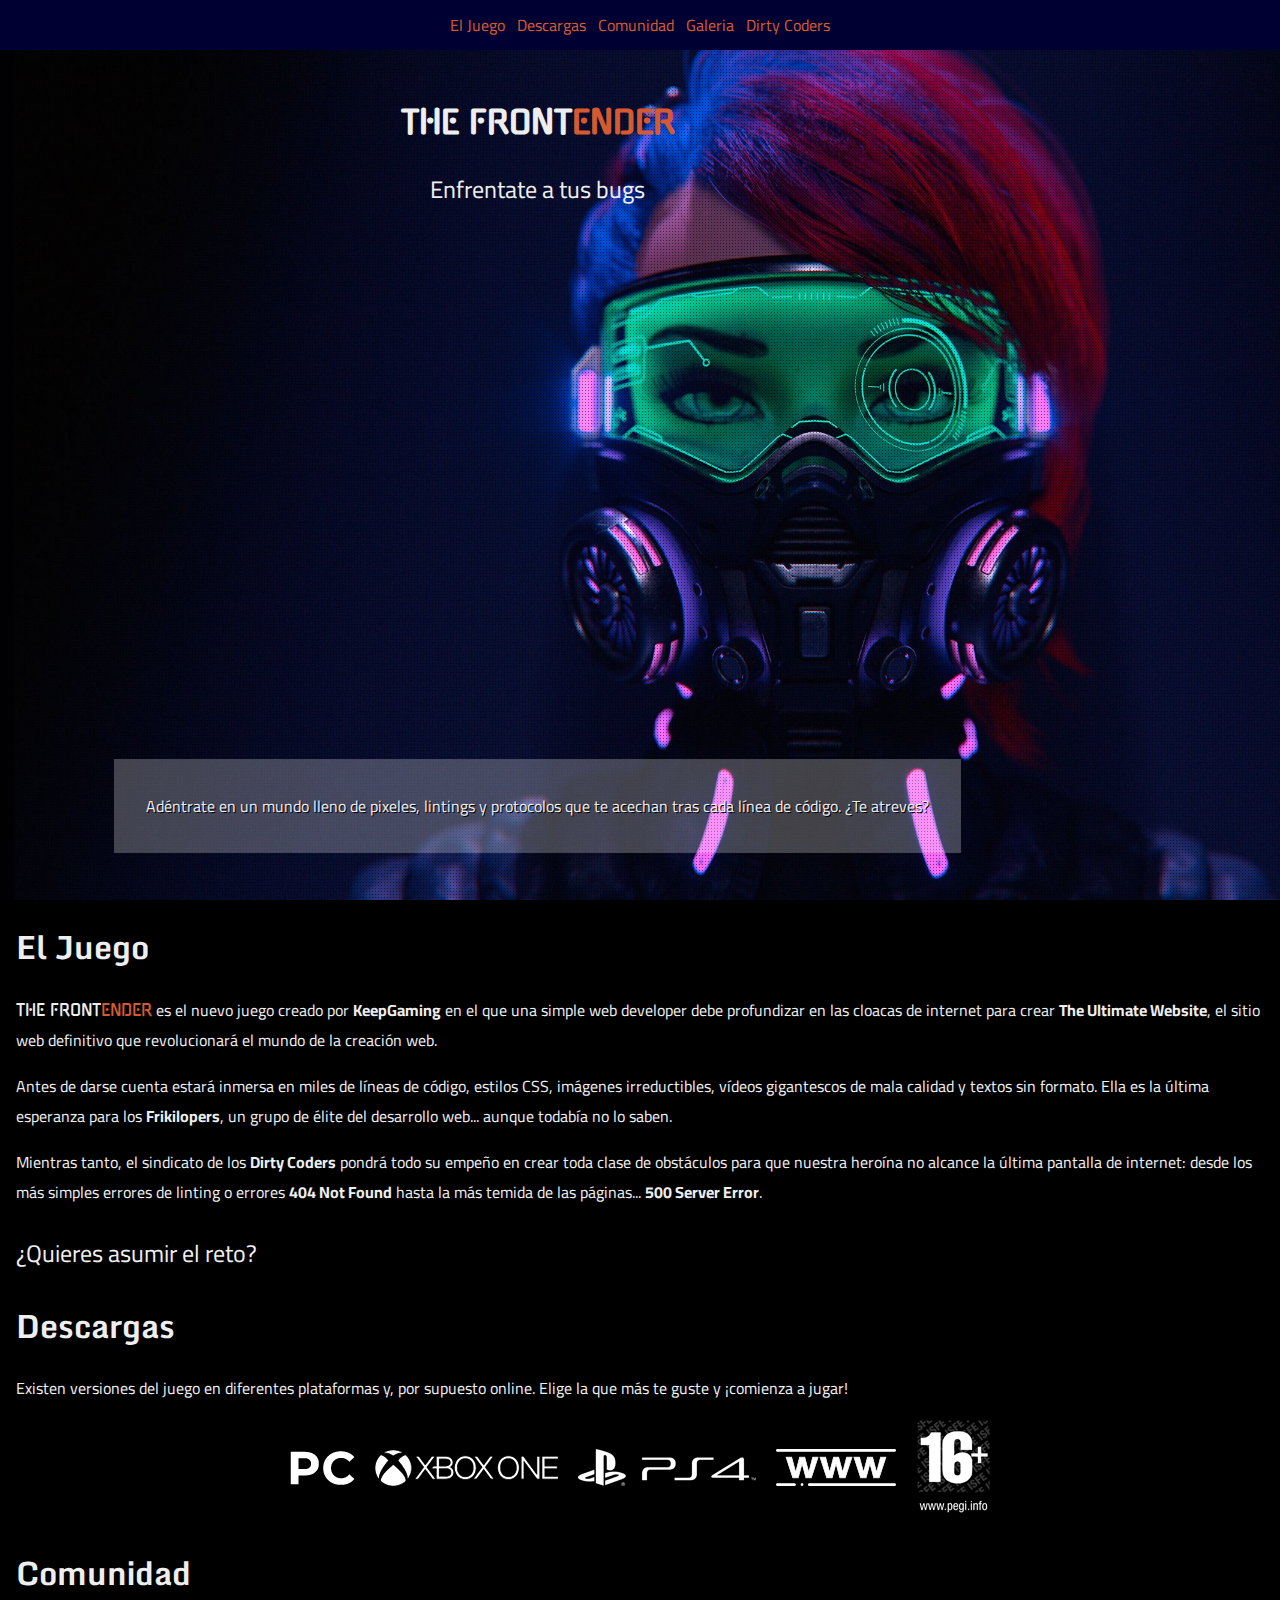
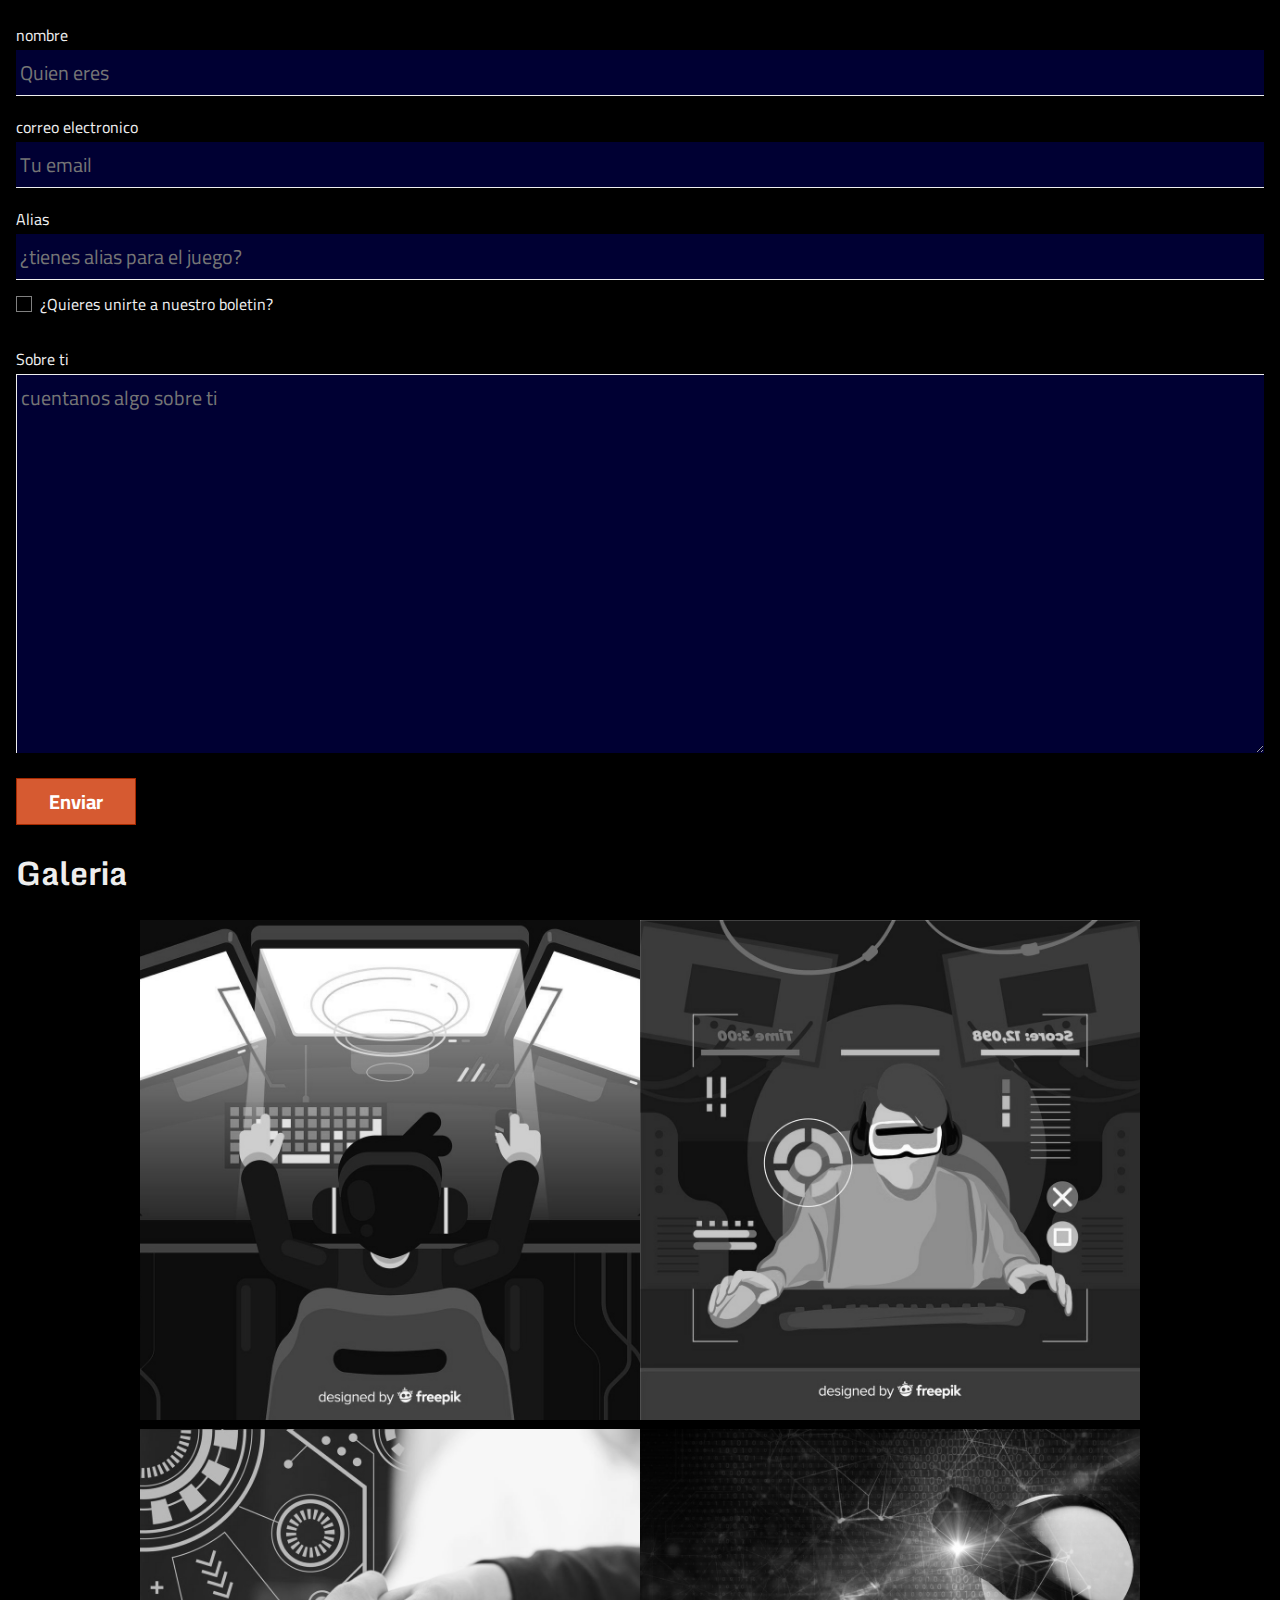
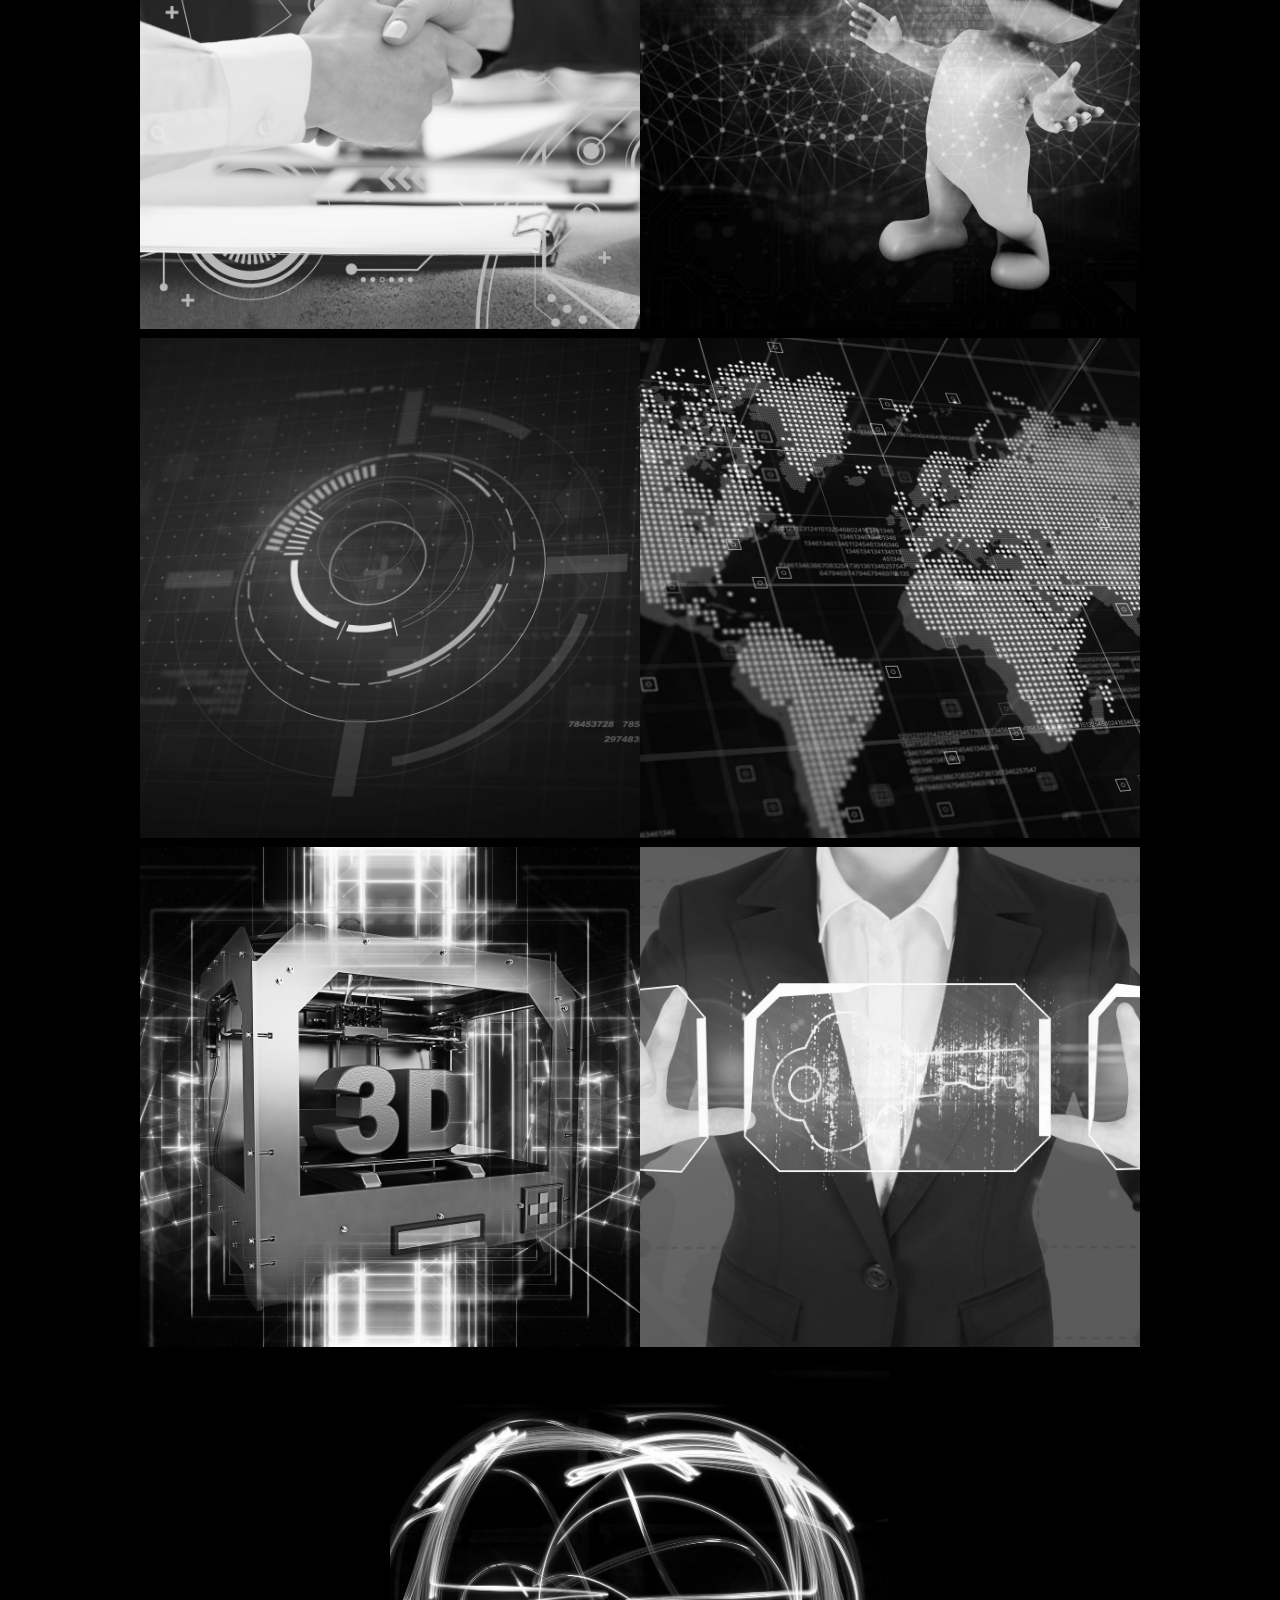
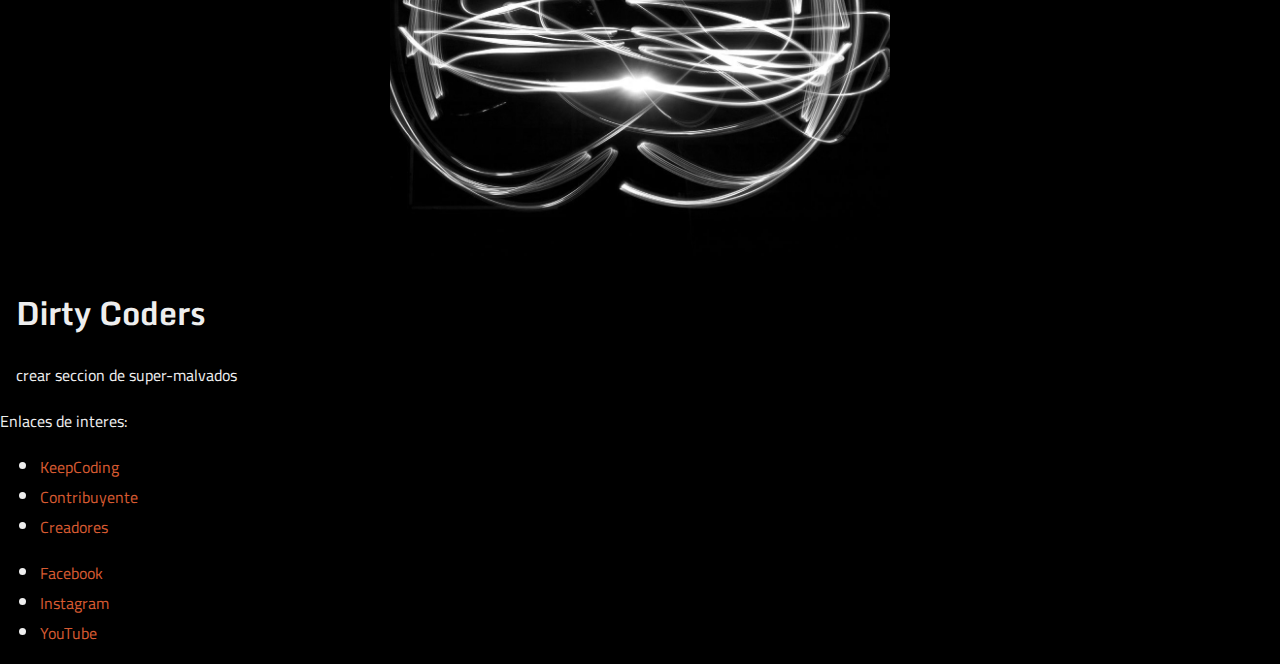
<file: src/index.html>
<!DOCTYPE html>
<html lang="en">
<head>
    <meta charset="UTF-8">
    <meta http-equiv="X-UA-Compatible" content="IE=edge">
    <meta name="viewport" content="width=device-width, initial-scale=1.0">
    <title>The Frontender</title>
    <link rel="preconnect" href="https://fonts.googleapis.com"> 
    <link rel="preconnect" href="https://fonts.gstatic.com" crossorigin> 
    <link href="https://fonts.googleapis.com/css2?family=Cairo&family=Gugi&family=Monda:wght@700&display=swap" rel="stylesheet">
    <link rel="stylesheet" href="./css/reset.css">  
    <link rel="STYLESHEET" href="./css/variables.css">
    <link rel="stylesheet" href="./css/styles.css">
    <link rel="stylesheet" href="./css/navbar.css">
    <link rel="stylesheet" href="./css/header.css">
    <link rel="stylesheet" href="./css/descargas.css">
    <link rel="stylesheet" href="./css/form.css">
    <link rel="stylesheet" href="./css/gallery.css">
    
</head>
<body>
    <nav class="navbar">
        <div class="logo">The Front<span>ender</span></div>
        <ul class="navbar-list">
            <li class="navbar-item"><a href=#el-Juego>El Juego</a></li>
            <li class="navbar-item"><a href=#descargas>Descargas</a></li>
            <li class="navbar-item"><a href="#comunidad">Comunidad</a></li>
            <li class="navbar-item"><a href="#galeria">Galeria</a></li>
            <li class="navbar-item"><a href="#dirty-coders">Dirty Coders</a></li>
        </ul>
    </nav>

    <header class="header">
        <div class="header-overlay"></div>
        <div class="header-content">
            <h1 class="logo">the Front<span>ender</span></h1>
        <p class="tagline">Enfrentate a tus bugs</p>
        <p class="promo-text">Adéntrate en un mundo lleno de pixeles, lintings y protocolos que te
            acechan tras cada línea de código. ¿Te atreves?
        </p>


        </div>
        
        
    </header>
    <main class=container>
        <section id="el-juego">
            <h1>El Juego</h1>
            <p>
                <span class="logo">The Front<span class="logo">ender</span></span> es el nuevo
                juego creado por <b>KeepGaming</b> en el que una simple web developer
                debe profundizar en las cloacas de internet para crear
                <b>The Ultimate Website</b>, el sitio web definitivo que revolucionará
                el mundo de la creación web.
            </p>
            <p>
                    Antes de darse cuenta estará inmersa en miles de líneas de código,
                    estilos CSS, imágenes irreductibles, vídeos gigantescos de mala
                    calidad y textos sin formato. Ella es la última esperanza para los
                    <b>Frikilopers</b>, un grupo de élite del desarrollo web... aunque
                    todabía no lo saben.
            </p>
                   
            <p>
                    Mientras tanto, el sindicato de los <b>Dirty Coders</b> pondrá todo su
                    empeño en crear toda clase de obstáculos para que nuestra heroína no
                    alcance la última pantalla de internet: desde los más simples errores
                    de linting o errores <b>404 Not Found</b> hasta la más temida de las
                    páginas... <b>500 Server Error</b>.
            </p>
            <p class="xl">
                        ¿Quieres asumir el reto?
            </p>
        </section>
                       
        <section id="descargas">
                        <h1>Descargas</h1>
                       
            <p>
            Existen versiones del juego en diferentes plataformas y, por supuesto
            online. Elige la que más te guste y ¡comienza a jugar!
            </p>
            <ul class="descargas">
                <li><a href="#"><img src="../src/img/plataforma/pc.png" alt="pc"></a></li>
                <li><a href="#"><img src="../src/img/plataforma/xbox.png" alt="xbox"></a></li>
                <li><a href="#"><img src="../src/img/plataforma/ps4.png" alt="ps4"></a></li>
                <li><a href="#"><img src="../src/img/plataforma/www.png" alt="web"></a></li>
                <li><a href="#"><img src="../src/img/plataforma/pegi.png" alt="pegi16"></a></li>
            </ul>
                       
        </section>
        <section id="comunidad">
            <H1>Comunidad</H1>
            <form action="" id="subcribe">
                <p>
                    <label for="nombre">nombre</label>
                    <input type="text" name="nombre" id="nombre" placeholder="Quien eres">
                </p>

                <p>
                    <label for="email">correo electronico</label>
                    <input type="email" name="email" id="email" placeholder="Tu email">
                </p>

                <p>
                    <label for="alias">Alias</label>
                    <input type="text" name="alias" id="alias" placeholder="¿tienes alias para el juego?">

                </p>

                <p class="checkbox">
                    <input type="checkbox" name="boletin" id="boletin">
                    <label for="boletin">¿Quieres unirte a nuestro boletin?</label>
                </p>

                <p>
                    <label for="bio">Sobre ti</label>
                    <textarea name="bio" id="bio" cols="30" rows="10" placeholder="cuentanos algo sobre ti"></textarea>
                </p>

                <p>
                    <input type="submit" value="Enviar">
                </p>
            </form>

        </section>
        <section id="galeria">
        <h1>Galeria</h1>
        <div class="gallery-grid">

            <div class="gallery-item">
            <img src="./img/galery/2586343.jpg" alt=""> 
            <div class="gallery-overlay">
                <div class="content">
                    Arranca el juego
                </div>
            </div>
        </div>

        <div class="gallery-item">
            <img src="./img/galery/2591932.jpg" alt="">
            <div class="gallery-overlay">
                <div class="content">
                    Linea a linea,el codigo crece
                </div>
            </div>
        </div>

        <div class="gallery-item">
            <img src="./img/galery/3002641.jpg" alt="">
            <div class="gallery-overlay">
                <div class="content">
                    Saludamos a las nuevas funcionalidades
                </div>
            </div>
        </div>

        <div class="gallery-item">
            <img src="./img/galery/6447.jpg" alt="">
            <div class="gallery-overlay">
                <div class="content">
                    Que buena pinta tiene todo
                </div>
            </div>
        </div>

        <div class="gallery-item">
            <img src="./img/galery/889.jpg" alt="">
            <div class="gallery-overlay">
                <div class="content">
                    Ajuste hasta el ultimo pixel
                </div>
            </div>
        </div>

        <div class="gallery-item">
            <img src="./img/galery/901.jpg" alt="">
            <div class="gallery-overlay">
                <div class="content">
                    Arranca el juego
                </div>
            </div>
        </div>

        <div class="gallery-item">
            <img src="./img/galery/O68I5L0.jpg" alt="">
            <div class="gallery-overlay">
                <div class="content">
                    Arranca el juego
                </div>
            </div>
        </div>

        <div class="gallery-item">
            <img src="./img/galery/OFDZ4S0.jpg" alt="">
            <div class="gallery-overlay">
                <div class="content">
                    Arranca el juego
                </div>
            </div>
        </div>

        <div class="gallery-item">
            <img src="./img/galery/OIFWVJ0.jpg" alt="">
            <div class="gallery-overlay">
                <div class="content">
                    Arranca el juego
                </div>
            </div>
        </div>

        </div>
        </section>
        <section id="dirty-coders">
            <h1>Dirty Coders</h1>
            <p>crear seccion de super-malvados</p>

        </section>
    </main>
    <footer>
        <aside>
            <p>Enlaces de interes:</p>
            <ul>
                <li><a href="#">KeepCoding</a></li>
                <li><a href="#">Contribuyente</a></li>
                <li><a href="#">Creadores</a></li>
            </ul>
        </aside>
        <aside>
            <ul>
                <li><a href="#">Facebook</a></li>
                <li><a href="#">Instagram</a></li>
                <li><a href="#">YouTube</a></li>
            </ul>
        </aside>
    </footer>
</body>
</html>
</file>
<file: src/css/variables.css>
:root{
    --font-size: 16px;
    --primary-color: #d65a31;
    --dark-color: #000033;
    --light-color:#eeeeee;

}
</file>
<file: src/css/styles.css>
* {
    font-family: "Cairo", Arial, Helvetica, sans-serif;
}
*, *::before, *::after {
    box-sizing: border-box;
}

body {
    background-color: black;
    color: var(--light-color);

}
h1, h2, h3, h4, h5, h6 {
    font-family: "Monda", Arial, Helvetica, sans-serif;
    font-weight: 700;
}
a {
    color: var(--primary-color);
    text-decoration: none;

}

.logo, .logo span {
    font-family: "Gugi", Impact, Haettenschweiler, 'Arial Narrow Bold', sans-serif;
    text-transform: uppercase;
}

.logo span {
    color: var(--primary-color);
    
}
img{
    max-width: 100%;
}

.container{
    padding: 0 1rem;
}

.xl{
    font-size: 1.5rem;
}
</file>
<file: src/css/navbar.css>
.navbar{
    position: fixed;
    top: 0;
    left: 0;
    right: 0;
    background-color: var(--dark-color);
    z-index: 99;

}
.navbar .logo{
    display: none;

}
.navbar-list{
    list-style: none;
    text-align: center;
    padding: 0;
    margin: 0;
    height: 50px;
    line-height: 50px;


}

.navbar-item{
    display: inline-block;
    margin: 0 0.25rem;
    

}
header{
    clear: both;
}
</file>
<file: src/css/header.css>
.header{
    height: 100vh;
    padding: 50px;
    background: url("../img/bg.jpg") center center no-repeat;
    background-size: cover;
    position: relative;
    z-index: 30;

}
.header-content {
    position: absolute;
    
    padding: 2rem;
    z-index: 32;
}
.header-content > h1 {
    text-align: center;
    
}
.header-content > .tagline {
    text-align: center;
    font-size: 1.5rem;
}

.header-content .promo-text{
    margin: 60% 2rem 0 2rem;
    background-color: rgba(255, 255, 255, .25);
    padding: 2rem;
    text-shadow: black 1px 1px;
}
.header-overlay{
    position: absolute;
    top: 0;
    bottom: 0;
    right: 0;
    left: 0;
    background-color: black;
    opacity: 0.5;
    background: url(../img/simple-pattern-overlay.png);
    z-index: 31;
}
</file>
<file: src/css/descargas.css>
.descargas{
    list-style: none;
    padding: 0;
    text-align: center;

}

.descargas li {
    display: inline-block;
    margin: 0 0.5rem;
    vertical-align: middle;
}
</file>
<file: src/css/form.css>
label{
    display: block;

}

input[type="text"], 
input[type="email"]{
    display: block;
    width: 100%;
    padding: .25rem;
    font-size: 1.25rem;
    background-color: #000033;
    color: #eeeeee;
    border: 0;
    border-bottom: solid 1px #eeeeee;
}

input[type="text"]:focus, 
input[type="email"]:focus {
    outline: none;
    border-bottom: solid 2px var(--primary-color);
    color: var(--dark-color);
    background-color: var(--light-color);
}
input + label {
    display: inline-block;
}

textarea{
    width: 100%;
    padding: .25rem;
    font-size: 1.25rem;
    background-color: #000033;
    color: var(--light-color);
    border: 0;
    border-top: solid 1px var(--light-color);
    border-left: solid 1px var(--light-color);   
}

textarea:focus{
    outline: none;
    border-left: solid 5px var(--primary-color);
    color: var(--dark-color);
    background-color: var(--light-color);
    border-top: solid 1px var(--primary-color);    
}

input[type=submit],
input[type=reset],
input[type=button] {
    font-size: 1.25rem;
    padding: 0.25rem 2rem;
    background-color: var(--primary-color);
    border: solid 1px #a62a01;
    color: white;
    font-weight: 700;

}

/*estilizando un checkbox*/

.checkbox{
    padding: 1rem 0;
    position: relative;

}

.checkbox input[type="checkbox"] {
    opacity: 0;
    position: absolute;
    top: 0;
    left: 0;
}

.checkbox label::before {
    /*crear recuadro checkbox*/
    content: "";
    display: inline-block;
    height: var(--font-size);
    width: var(--font-size);
    border:solid 1px gray ;
    position: absolute;
    top: 0;
    left: 0;
    
}

.checkbox label::after{
    /*crear marca checkbox*/
    content: "";
    display: inline-block;
    height: 6px;
    width: 9px;
    border-left: 2px solid var(--primary-color);
    border-bottom: 2px solid var(--primary-color);
    transform: rotate(-45deg);

    /*situamos checkbox*/
    position: absolute;
    top: 4px;
    left: 4px;
}

.checkbox label{
    position: absolute;
    top: 0;
    left: 0;
    padding-left: calc( var(--font-size) + .5rem);
    line-height: var(--font-size);
}

/*esto añade interactividad al checkbox*/

.checkbox input[type="checkbox"] + label::after{
    content: none;
}

.checkbox input[type="checkbox"]:checked + label::after{
    content: "";
}
</file>
<file: src/css/gallery.css>
.gallery-grid {
    display: flex;
    flex-wrap: wrap;
    flex-direction: row;
    justify-content: center;
}

.gallery-grid .gallery-item img{
    filter: grayscale(100%);
    width: 500px;
    height: 500px;
    object-fit: cover;
}

.gallery-grid .gallery-item:hover img{
    filter: none;
}

.gallery-item{
    position: relative;
}


.gallery-overlay{
    position: absolute;
    left: 0;
    bottom: 0;
    right: 0;
    height: 0;
    background-color: rgba(0, 0, 0, 0.65);
    display: flex;
    justify-content: center;
    align-items: center;
    opacity: 0;
    transition: all 1s ease;

}

.gallery-item:hover .gallery-overlay{
    opacity: 1;
    height: 25%;
}

.gallery-overlay .content{
    font-size: 1.1rem;
}
</file>
